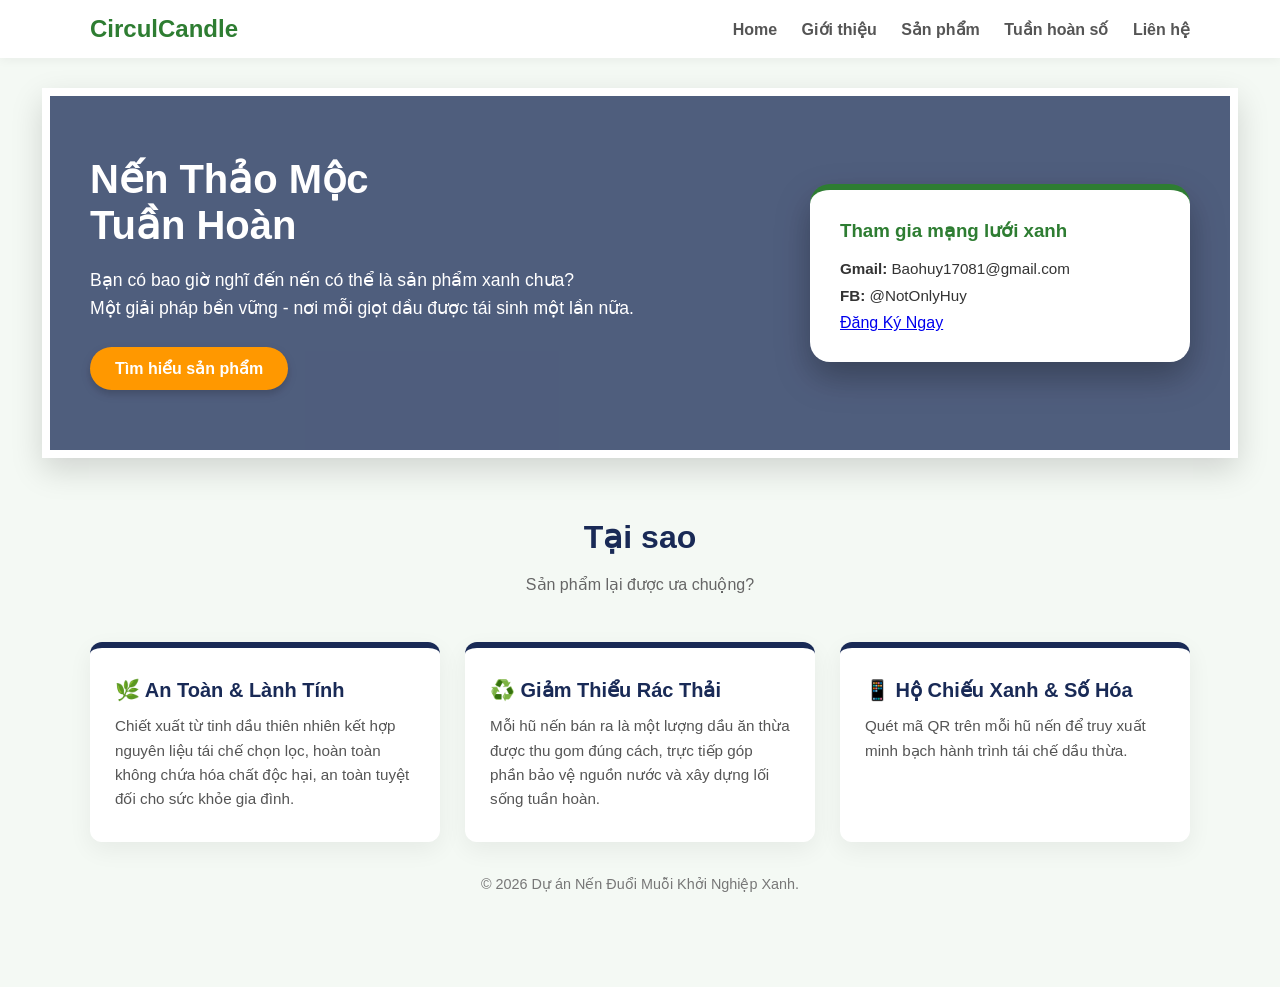
<file: index.html>
<!DOCTYPE html>
<html lang="vi">
<head>
	<meta charset="UTF-8"
	<meta name="viewport" content="width=device-width, initial-scale=1.0">
	<title>Home - CirculCandle</title>
	<link rel="stylesheet" href="style.css"
</head>
<body>
  <header class="site-header">
  	<div class="nav-container">
  		<h1 class="logo">CirculCandle</h1>
  		<nav>
  			<a href="index.html">Home</a>
  			<a href="introduction.html">Giới thiệu</a>
  			<a href="products.html">Sản phẩm</a>
  			<a href="#circular">Tuần hoàn số</a>
  			<a href="#contact">Liên hệ</a>
  		</nav>
  	</div>
  </header>
  
  <section class="hero-section">
  	<div class="hero-overlay"></div>

  	<div class="hero-container">
  		<div class="hero-content">
  			<h2>Nến Thảo Mộc <br> Tuần Hoàn</h2>
  			<p>Bạn có bao giờ nghĩ đến nến có thể là sản phẩm xanh chưa?
  				<br>Một giải pháp bền vững - nơi mỗi giọt dầu được tái sinh một lần nữa.</p>
  			<a href="#products.html" class="btn-primary">Tìm hiểu sản phẩm</a>
  		</div>

  	    <div class="contact-card">
  	    	<h3>Tham gia mạng lưới xanh</h3>
  	    	<p><strong>Gmail:</strong> Baohuy17081@gmail.com</p>
  	    	<p><strong>FB:</strong> @NotOnlyHuy</p>
  	        <a href="#Register" class="bth-secondary">Đăng Ký Ngay</a>
  	    </div>
  	</div>
  </section>
  <main class="main-content">
        <section id="about" class="features-section">
            <div class="section-header">
            	<h2>Tại sao </h2>
            	<p>Sản phẩm lại được ưa chuộng?</p>
            </div>

            <div class="cards-grid">
            	<div class="feature-card">
                    <h3>🌿 An Toàn & Lành Tính</h3>
                    <p>Chiết xuất từ tinh dầu thiên nhiên kết hợp nguyên liệu tái chế chọn lọc, hoàn toàn không chứa hóa chất độc hại, an toàn tuyệt đối cho sức khỏe gia đình.</p>
                </div>
                <div class="feature-card">
                  <h3>♻️ Giảm Thiểu Rác Thải</h3>
                  <p>Mỗi hũ nến bán ra là một lượng dầu ăn thừa được thu gom đúng cách, trực tiếp góp phần bảo vệ nguồn nước và xây dựng lối sống tuần hoàn.</p>
                </div>
                <div class="feature-card">
                   <h3>📱 Hộ Chiếu Xanh & Số Hóa</h3>
                   <p>Quét mã QR trên mỗi hũ nến để truy xuất minh bạch hành trình tái chế dầu thừa.</p>
                </div>
            </div>

    <!-- Chân trang (Footer) -->
    <footer>
        <p>© 2026 Dự án Nến Đuổi Muỗi Khởi Nghiệp Xanh.</p>
    </footer>

</body>
</html>
</file>
<file: style.css>
body {
	margin: 0;
	padding: 0;
	font-family: 'Fredoka', sans-serif;
	background-color: #f4f9f4;
	color: #333333;
}
.site-header {
	background-color: #ffffff;
	box-shadow: 0 2px 10px rgba(0,0,0,0.05);
	padding: 15px 20px;
}
.nav-container {
	max-width: 1100px;
	margin: 0 auto;
	display: flex;
	justify-content: space-between;
	align-items: center;
}
.site-header nav a {
    text-decoration: none;
    color: #555;
    margin-left: 20px;
    font-weight: 600;
}
.site-header nav a:hover {
    color: #2E7D32;
}
.logo {
	color: #2E7D32;
	font-size: 1.5rem;
	margin: 0;
}
.hero-section {
    position: relative;
    background-image: url('https://png.pngtree.com/thumb_back/fh260/background/20240927/pngtree-neutral-toned-background-with-scented-candle-cozy-ambiance-natural-elements-homey-image_16247405.jpg');
    background-size: cover;
    background-position: center;
    
    max-width: 1100px;
    margin: 30px auto;
    padding: 60px 40px;

    border: 8px solid #ffffff;
    border-radius 25px;
    overflow: hidden;
    box-shadow: 0 12px 30px rgba(0, 0, 0, 0.15);
    
    color: #ffffff;
}
.hero-overlay {
    position: absolute;
    top: 0;
    left: 0;
    width: 100%;
    height: 100%;
    background-color: rgba(25, 42, 86, 0.75);
    z-index: 1;
}
.hero-container {
    position: relative;
    z-index: 2;
    max-width: 1100px;
    margin: 0 auto;
    display: flex;
    justify-content: space-between;
    align-items: center;
    gap: 40px;
}
.hero-content {
    flex: 1;
}
.hero-content h2 {
    font-size: 2.5rem;
    margin-top: 0;
    margin-bottom: 15px;
}

.hero-content p {
    font-size: 1.1rem;
    line-height: 1.6;
    margin-bottom: 25px;
}
.btn-primary {
    display: inline-block;
    background-color: #ff9800;
    color: #ffffff;
    padding: 12px 25px;
    text-decoration: none;
    border-radius: 30px;
    font-weight: bold;
    box-shadow: 0 4px 10px rgba(0,0,0,0.2);
}
.contact-card {
    width: 320px;
    background-color: #ffffff;
    color: #333333;
    padding: 30px;
    border-radius: 20px;
    box-shadow: 0 15px 35px rgba(0, 0, 0, 0.3);
    border-top: 6px solid #2E7D32;
}
.contact-card h3 {
    color: #2E7D32;
    margin-top: 0;
}
.contact-card p {
    font-size: 0.95rem;
    margin: 10px 0;
}
.btn-secondary {
    display: block;
    text-align: center;
    background-color: #2E7D32;
    color: #ffffff;
    padding: 10px;
    text-decoration: none;
    border-radius: 10px;
    font-weight: bold;
    margin-top: 20px;
}
.features-section {
    max-width: 1100px;
    margin: 60px auto;
    padding: 0 20px;
}
.section-header {
    text-align: center;
    max-width: 650px;
    margin: 0 auto 45px auto;
}
.section-header h2 {
    font-size: 2rem;
    color: #192a56; /* Màu xanh dương đậm đồng bộ với banner */
    margin-bottom: 12px;
}
.section-header p {
    color: #666666;
    font-size: 1rem;
    line-height: 1.6;
}
/* Xếp 3 thẻ nằm ngang hàng nhau */
.cards-grid {
    display: flex;
    justify-content: space-between;
    gap: 25px; /* Khoảng cách giữa 3 thẻ */
}
@keyframes slideInRight {
    0% {
        opacity: 0;
        transform: translateX(80px); /* Bắt đầu từ vị trí lệch sang phải 80px */
    }
    100% {
        opacity: 1;
        transform: translateX(0); /* Trượt về đúng vị trí ban đầu */
    }
}

/* 2. Gắn hiệu ứng vào từng thẻ card */
.feature-card {
    flex: 1;
    background-color: #ffffff;
    padding: 30px 25px;
    border-radius: 12px;
    border-top: 6px solid #192a56;
    box-shadow: 0 8px 25px rgba(0, 0, 0, 0.06);
    
    /* Gọi hiệu ứng chạy trong 0.7 giây */
    opacity: 0; /* Ẩn trước khi đến lượt chạy */
    animation: slideInRight 2s ease-out forwards;
}

/* 3. Cài đặt thời gian trễ để 3 thẻ chạy lần lượt từng cái */
.feature-card:nth-child(1) {
    animation-delay: 0.1s; /* Thẻ 1 chạy gần như ngay lập tức */
}

.feature-card:nth-child(2) {
    animation-delay: 0.3s; /* Thẻ 2 chạy sau thẻ 1 một chút */
}

.feature-card:nth-child(3) {
    animation-delay: 0.5s; /* Thẻ 3 chạy cuối cùng */
}
.feature-card h3 {
    color: #192a56;
    margin-top: 0;
    margin-bottom: 12px;
    font-size: 1.25rem;
}

.feature-card p {
    color: #555555;
    font-size: 0.95rem;
    line-height: 1.6;
    margin: 0;
}
@media (max-width: 768px) {
    .cards-grid {
        flex-direction: column;
    }
}
/* Chân trang */
footer {
    text-align: center;
    padding: 20px;
    color: #777;
    font-size: 0.9rem;
}
</file>
